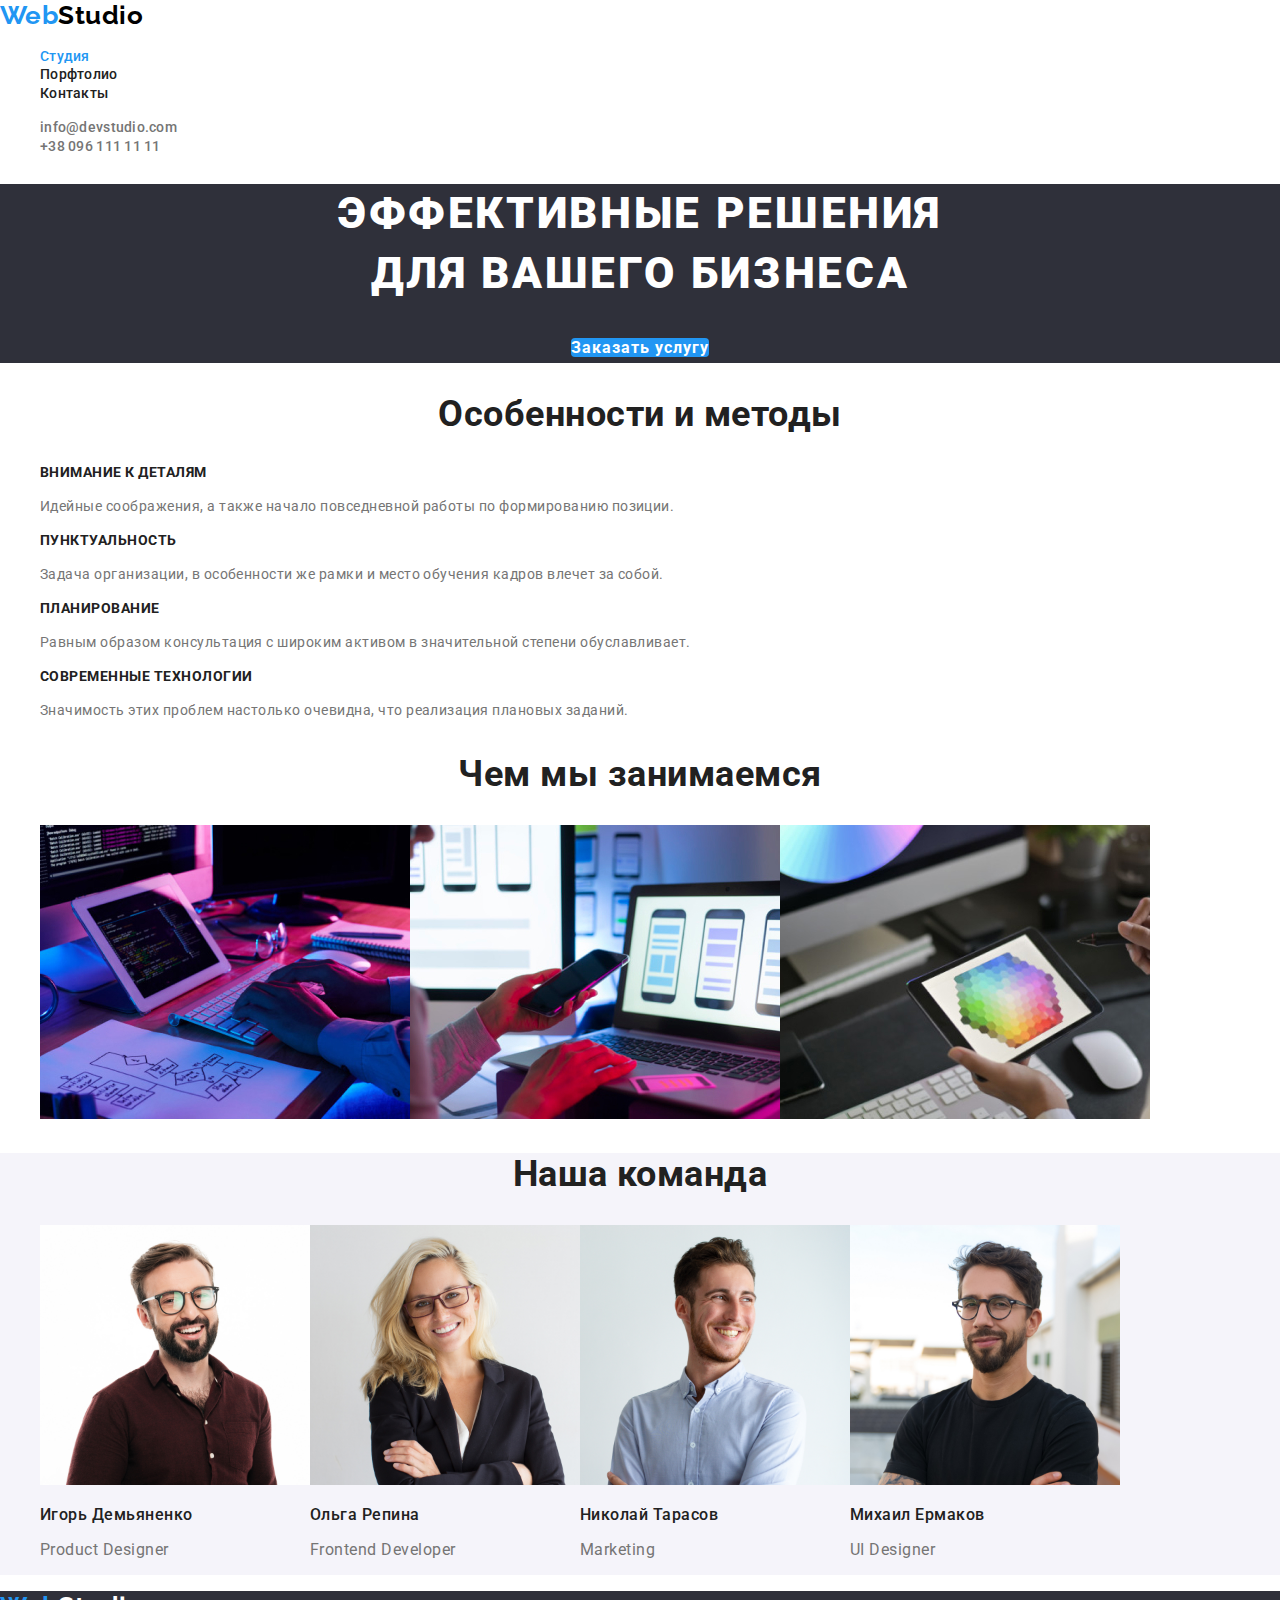
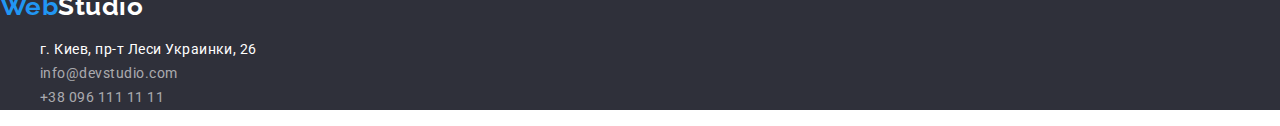
<file: index.html>
<!DOCTYPE html>
<html lang="ru">
<head>
    <meta charset="UTF-8">
    <meta name="viewport" content="width=device-width, initial-scale=1.0">
    <link href="https://fonts.googleapis.com/css2?family=Raleway:wght@700&family=Roboto:wght@400;500;700;900&display=swap"
        rel="stylesheet">
    <link rel="stylesheet" href="./css/normalise.css">
    <link rel="stylesheet" href="./css/styles.css">
    <title>WebStudio</title>
</head>
<body class="page">

    <!-- Голова -->

    <header class="page-header">
        <nav>
            <a href="./index.html" class="logo">Web<span class="header-studio">Studio</span></a>
            <ul class="site-nav list">
                <li><a href="./index.html" class="nav-link current">Студия</a></li>
                <li><a href="./portfolio.html" class="nav-link">Порфтолио</a></li>
                <li><a href="" class="nav-link">Контакты</a></li>
            </ul>
        </nav>
            <ul class="page-header-contacts list">
                <li><a class="header-contacts" href="mailto:info@devstudio.com">info@devstudio.com</a></li>
                <li><a class="header-contacts" href="tel:+380961111111">+38 096 111 11 11</a></li>
            </ul>
    </header>
    <main>

        <!-- Герой -->

        <section class="hero">
            <h1 class="hero-title">Эффективные решения <br/> для вашего бизнеса</h1>
            <a href="" class="btn primary">Заказать услугу</a>
        </section>

        <!-- Особенности -->

        <section class="section-features">
            <h2 class="section-title">Особенности и методы</h2>
            <ul class="features-list list">
                <li>
                    <h3 class="features-title">Внимание к деталям</h3>
                    <p class="features-text">Идейные соображения, а также начало повседневной работы по формированию позиции.</p>
                </li>

                <li>
                    <h3 class="features-title">Пунктуальность</h3>
                    <p class="features-text">Задача организации, в особенности же рамки и место обучения кадров влечет за собой.</p>
                </li>

                <li>
                    <h3 class="features-title">Планирование</h3>
                    <p class="features-text">Равным образом консультация с широким активом в значительной степени обуславливает.</p>
                </li>

                <li>
                    <h3 class="features-title">Современные технологии</h3>
                    <p class="features-text">Значимость этих проблем настолько очевидна, что реализация плановых заданий.</p>
                </li>
            </ul>
        </section>

        <!-- Чем занимаемся -->
        
        <section class="section-duties">
            <h2 class="section-title">Чем мы занимаемся</h2>
            <ul class="duties-list list">
                <li><img src="./images/img1.jpg" alt="Программирование" width="370"></li>
                <li><img src="./images/img2.jpg" alt="Мобильные приложения" width="370"></li>
                <li><img src="./images/img3.jpg" alt="Дизайнерские решения" width="370"></li>
            </ul>
        </section>

        <!-- Наша команда -->

        <section class="section-team">
            <h2 class="section-title">Наша команда</h2>
            <ul class="team-list list">
                <li>
                    <img src="./images/photo-igor.jpg" alt="Фото Игоря Демьяненко" width="270">
                    <h3 class="teammate-name">Игорь Демьяненко</h3>
                    <p class="profession">Product Designer</p>
                </li>
                <li>
                    <img src="./images/photo-olga.jpg" alt="Фото Ольги Репиной" width="270">
                    <h3 class="teammate-name">Ольга Репина</h3>
                    <p class="profession">Frontend Developer</p>
                </li>
                <li>
                    <img src="./images/photo-nikolaj.jpg" alt="Фото Николая Тарасова" width="270">
                    <h3 class="teammate-name">Николай Тарасов</h3>
                    <p class="profession">Marketing</p>
                </li>
                <li>
                    <img src="./images/photo-mihail.jpg" alt="Фото Михаила Ермакова" width="270">
                    <h3 class="teammate-name">Михаил Ермаков</h3>
                    <p class="profession">UI Designer</p>
                </li>
            </ul>
        </section>
    </main>

    <!-- Подвал -->

    <footer class="footer">
            <a href="./index.html" class="logo">Web<span class="footer-studio-logo">Studio</span></a>
            <address>
                <ul class="footer-contacts list">
                    <li><a class="exact-address" href="https://www.google.com/maps/place/бул.+Леси+Украинки,+26,+Киев,+Украина,+02000/@50.4265841,30.5361971,17z/data=!3m1!4b1!4m5!3m4!1s0x40d4cf0e033ecbe9:0x57a4dffefec77da0!8m2!3d50.4265807!4d30.5383858" target="_blank" rel="noopener noreferrer">г. Киев, пр-т Леси Украинки, 26</a></li>
                    <li><a class="footer-contact" href="mailto:info@devstudio.com">info@devstudio.com</a></li>
                    <li><a class="footer-contact" href="tel:+380961111111">+38 096 111 11 11</a></li>
                </ul>
            </address>
    </footer>
</body>
</html>
</file>
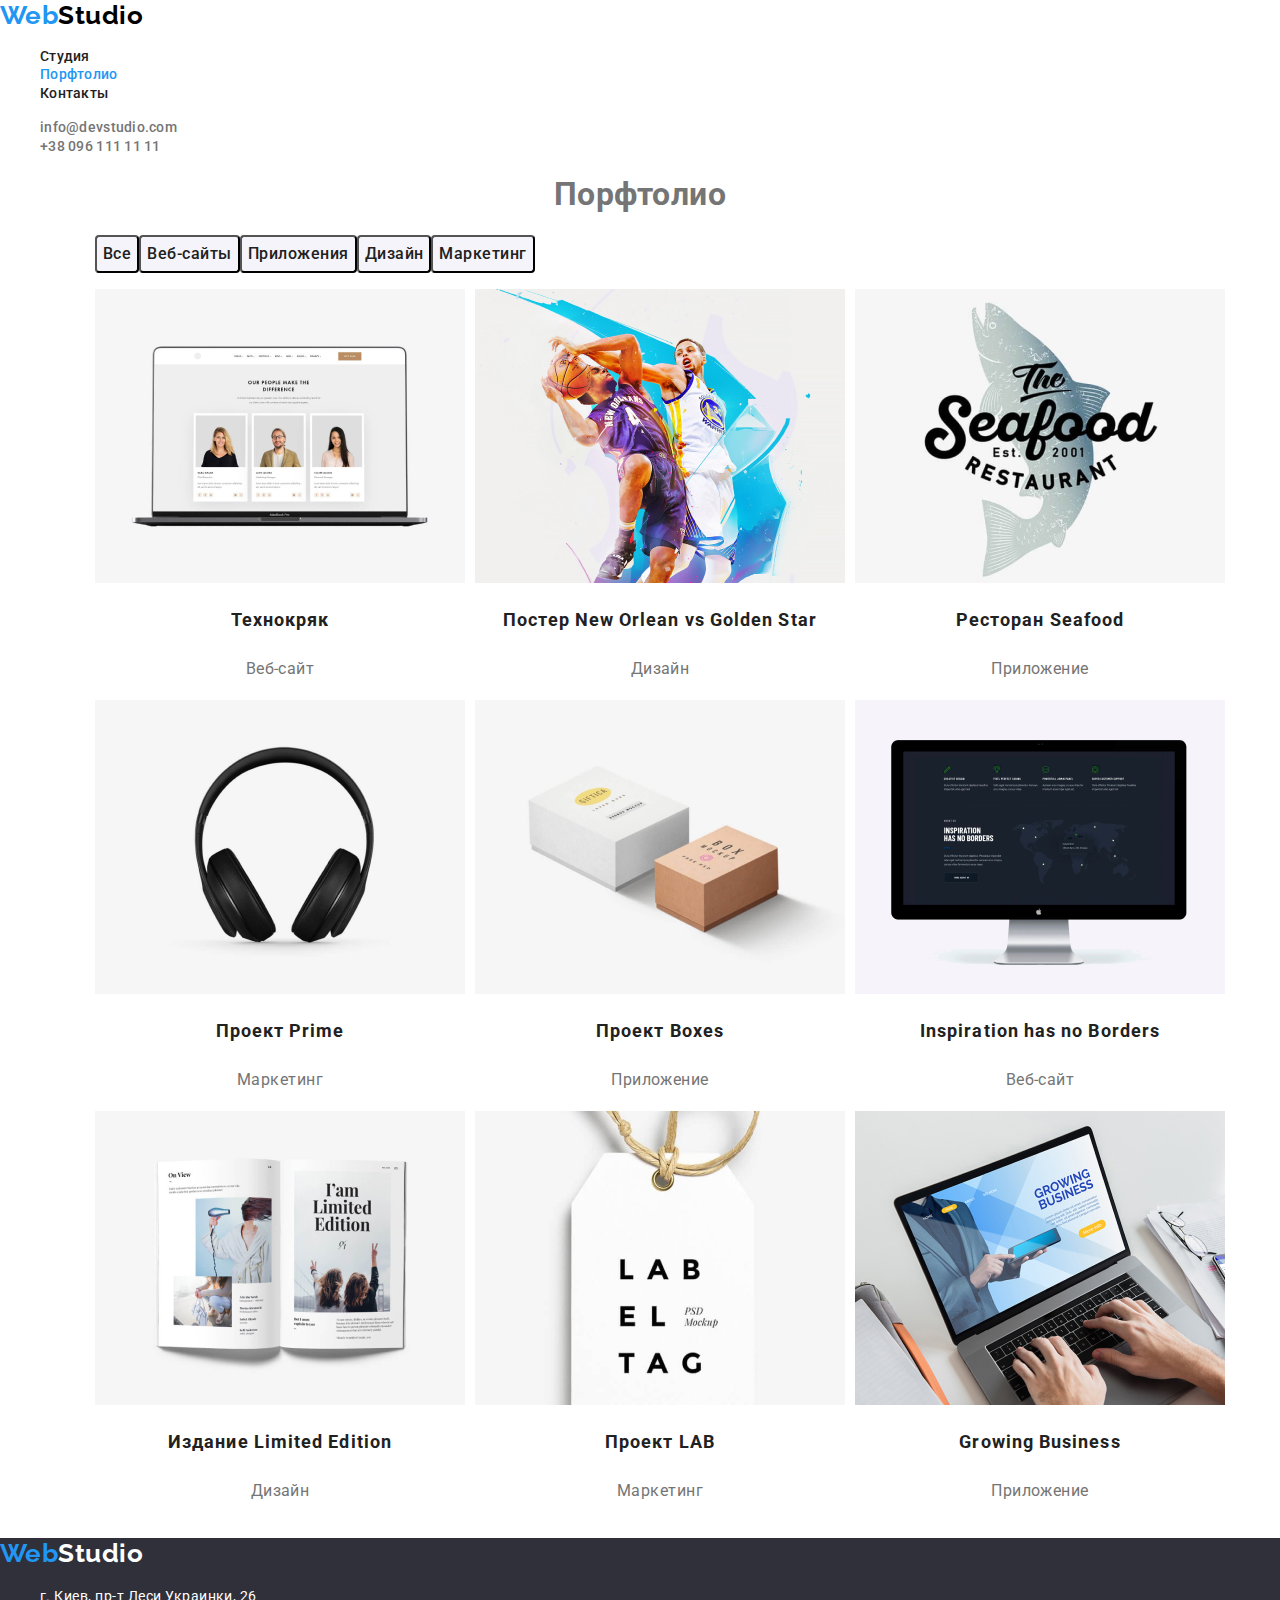
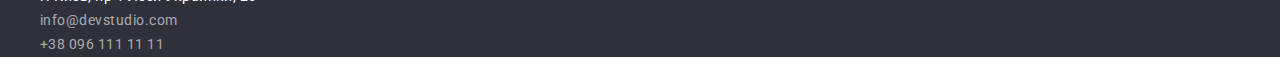
<file: portfolio.html>
<!DOCTYPE html>
<html lang="ru">
<head>
    <meta charset="UTF-8">
    <meta name="viewport" content="width=device-width, initial-scale=1.0">
    <link href="https://fonts.googleapis.com/css2?family=Raleway:wght@700&family=Roboto:wght@400;500;700;900&display=swap"
        rel="stylesheet">
    <link rel="stylesheet" href="./css/normalise.css">
    <link rel="stylesheet" href="./css/styles.css">
    <title>Portfolio</title>
</head>
<body>
    <!-- Голова -->
    
    <header class="page-header">
        <nav>
            <a href="./index.html" class="logo">Web<span class="header-studio">Studio</span></a>
            <ul class="site-nav list">
                <li><a class="nav-link " href="./index.html">Студия</a></li>
                <li><a class="nav-link current" href="./portfolio.html">Порфтолио</a></li>
                <li><a class="nav-link" href="">Контакты</a></li>
            </ul>
        </nav>
        <ul class="page-header-contacts list">
            <li><a class="header-contacts" href="mailto:info@devstudio.com">info@devstudio.com</a></li>
            <li><a class="header-contacts" href="tel:+380961111111">+38 096 111 11 11</a></li>
        </ul>
    </header>

    <main>
        <section class="portfolio-container">
            <h1>Порфтолио</h1>
            <ul class="buttons list">
                <li><button type="button" class="btn secondary">Все</button></li>
                <li><button type="button" class="btn secondary">Веб-сайты</button></li>
                <li><button type="button" class="btn secondary">Приложения</button></li>
                <li><button type="button" class="btn secondary">Дизайн</button></li>
                <li><button type="button" class="btn secondary">Маркетинг</button></li>
            </ul>
            <ul class="portfolio list">
                <li class="portfolio-elements">
                    <a href="">
                        <img src="./images/notebook.jpg" alt="Ноутбук с открытым веб-сайтом" width="370">
                        <h2 class="element-title">Технокряк</h2>
                        <p class="element-text">Веб-сайт</p>
                    </a>
                </li>
                <li class="portfolio-elements">
                    <a href="">
                        <img src="./images/basketball.jpg" alt="Постер" width="370">
                        <h2 class="element-title">Постер New Orlean vs Golden Star</h2>
                        <p class="element-text">Дизайн</p>
                    </a>
                </li>
                <li class="portfolio-elements">
                    <a href="">
                        <img src="./images/seafood.jpg" alt="Логотип ресторана" width="370">
                        <h2 class="element-title">Ресторан Seafood</h2>
                        <p class="element-text">Приложение</p>
                    </a>
                </li>
                <li class="portfolio-elements">
                    <a href="">
                        <img src="./images/earphones.jpg" alt="Наушники" width="370">
                        <h2 class="element-title">Проект Prime</h2>
                        <p class="element-text">Маркетинг</p>
                    </a>
                </li>
                <li class="portfolio-elements">
                    <a href="">
                        <img src="./images/boxes.jpg" alt="Две коробки" width="370">
                        <h2 class="element-title">Проект Boxes</h2>
                        <p class="element-text">Приложение</p>
                    </a>
                </li>
                <li class="portfolio-elements">
                    <a href="">
                        <img src="./images/monitor.jpg" alt="Монитор с открытым веб-сайтом" width="370">
                        <h2 class="element-title">Inspiration has no Borders</h2>
                        <p class="element-text">Веб-сайт</p>
                    </a>
                </li>
                <li class="portfolio-elements">
                    <a href="">
                        <img src="./images/book.jpg" alt="Книга" width="370">
                        <h2 class="element-title">Издание Limited Edition</h2>
                        <p class="element-text">Дизайн</p>
                    </a>
                </li>
                <li class="portfolio-elements">
                    <a href="">
                        <img src="./images/labeltag.jpg" alt="Этикетка" width="370">
                        <h2 class="element-title">Проект LAB</h2>
                        <p class="element-text">Маркетинг</p>
                    </a>
                </li>
                <li class="portfolio-elements">
                    <a href="">
                        <img src="./images/buisness.jpg" alt="Ростущий бизнес" width="370">
                        <h2 class="element-title">Growing Business</h2>
                        <p class="element-text">Приложение</p>
                    </a>
                </li>
            </ul>
        </section>

    </main>
    <!-- Подвал -->
    
    <footer class="footer">
        <a href="./index.html" class="logo">Web<span class="footer-studio-logo">Studio</span></a>
        <address>
            <ul class="footer-contacts list">
                <li><a class="exact-address"
                        href="https://www.google.com/maps/place/бул.+Леси+Украинки,+26,+Киев,+Украина,+02000/@50.4265841,30.5361971,17z/data=!3m1!4b1!4m5!3m4!1s0x40d4cf0e033ecbe9:0x57a4dffefec77da0!8m2!3d50.4265807!4d30.5383858"
                        target="_blank" rel="noopener noreferrer">г. Киев, пр-т Леси Украинки, 26</a></li>
                <li><a class="footer-contact" href="mailto:info@devstudio.com">info@devstudio.com</a></li>
                <li><a class="footer-contact" href="tel:+380961111111">+38 096 111 11 11</a></li>
            </ul>
        </address>
    </footer>
    
</body>
</html>
</file>
<file: css/styles.css>
/* Цвет основного текста #757575; */
/* Вторичный цвет текста #212121; */
/* Белый #FFFFFF; */
/* Акцент #2196F3; */
/* Контакты в подвале 255,255,255,0,6; */
/* Цвет фона #FFFFFF */
/* Цвет фона команды #F5F4FA; */
/* Цвет фона подвала #2F303A */

:root {
  --primary-text-color: #757575;
  --title-text-color: #212121;
  --accent-color: #2196f3;
  --white-color: #fff;
  --primary-background-color: #2f303a;
  --secondary-background-color: #f5f4fa;
  --logo-studio-header-color: #000000;
  --footer-studio-footer-color: #fff;
  --footer-contacts-color: rgb(255, 255, 255, 0.6);
}

body {
  background-color: var(--white-color);
  color: var(--primary-text-color);
  font-family: 'Roboto', sans-serif;
  letter-spacing: 0.03em;
  max-width: 1600px;
  margin: auto;
}

/* Logo  */

.logo {
  color: var(--accent-color);
  text-decoration: none;
  font-family: 'Raleway', sans-serif;
  font-weight: 700;
  font-size: 26px;
  line-height: 1.19;
}
.header-studio {
  color: var(--logo-studio-header-color);
}
.footer-studio-logo {
  color: var(--footer-studio-footer-color);
}
.list {
  list-style: none;
}

/* Site nav */

.nav-link {
  color: var(--title-text-color);
  text-decoration: none;
  font-weight: 500;
  font-size: 14px;
  line-height: 1.14;
  letter-spacing: 0.02em;
}
.site-nav .nav-link:hover,
.site-nav .nav-link:focus {
  color: var(--accent-color);
}
.site-nav .nav-link.current {
  color: var(--accent-color);
}

/* Header Contacts */

.page-header-contacts .header-contacts {
  text-decoration: none;
  color: var(--primary-text-color);
  font-weight: 500;
  font-size: 14px;
  line-height: 1.14;
  letter-spacing: 0.02em;
}
.header-contacts:hover,
.header-contacts:focus {
  color: var(--accent-color);
}

/* Hero  */

.hero {
  background-color: var(--primary-background-color);
  text-align: center;
}
.hero .btn.primary {
  text-decoration: none;
}

.hero-title {
  color: var(--white-color);
  text-transform: uppercase;
  font-weight: 900;
  font-size: 44px;
  line-height: 1.36;
  letter-spacing: 0.06em;
}

/* Sections */

.duties-list {
  display: flex;
  flex-direction: row;
}

.section-title {
  color: var(--title-text-color);
  font-size: 36px;
  line-height: 1.17;
  text-align: center;
}

/* Features */

.features-list .features-title {
  color: var(--title-text-color);
  text-transform: uppercase;
  font-size: 14px;
  line-height: 1.14;
}
.features-list .features-text {
  color: var(--primary-text-color);
  font-size: 14px;
  line-height: 1.71;
}

/* Team  */

.section-team {
  background-color: var(--secondary-background-color);
}

.team-list {
  display: flex;
  flex-direction: row;
}

.team-list .teammate-name {
  color: var(--title-text-color);
  font-size: 16px;
  font-weight: 500;
  line-height: 1.19;
}
.team-list .profession {
  color: var(--primary-text-color);
  font-size: 16px;
  line-height: 1.19;
}

/* Footer  */

.footer {
  background-color: var(--primary-background-color);
  color: rgb(255, 255, 255, 0.6);
  text-decoration: none;
}

.footer .exact-address {
  color: var(--white-color);
  font-style: normal;
  font-size: 14px;
  line-height: 1.71;
  text-decoration: none;
}

.footer .footer-contact {
  color: var(--footer-contacts-color);
  text-decoration: none;
  font-style: normal;
  font-size: 14px;
  line-height: 1.71;
}

/* Buttons */

.btn {
  color: var(--title-text-color);
  background-color: var(--white-color);
  font-family: inherit;
  cursor: pointer;
  align-items: center;
  text-align: center;
}
.btn.primary {
  color: var(--white-color);
  background-color: var(--accent-color);
  font-weight: 700;
  font-size: 16px;
  line-height: 1.87;
  letter-spacing: 0.06em;
  border-radius: 4px;
}
.btn.secondary {
  background-color: var(--secondary-background-color);
  height: 38px;
  border-radius: 4px;
  font-size: 16px;
  font-weight: 500;
  line-height: 1.62;
  letter-spacing: 0.03em;
}

.btn.secondary:hover,
.btn.secondary:focus {
  color: var(--white-color);
  background-color: var(--accent-color);
}

/* Portfolio */

.portfolio {
  display: flex;
  flex-wrap: wrap;
  justify-content: space-between;
}

.buttons {
  display: flex;
  flex-direction: row;
}

.portfolio-container {
  max-width: 1170px;
  margin: auto;
  text-align: center;
}

.portfolio-elements .element-title {
  color: var(--title-text-color);
  font-weight: 700;
  font-size: 18px;
  font-style: normal;
  line-height: 2;
  letter-spacing: 0.06em;
}
.portfolio-elements .element-text {
  color: var(--primary-text-color);
  font-weight: 400;
  font-size: 16px;
  line-height: 1.87;
}

.portfolio-elements > a {
  text-decoration: none;
}
</file>
<file: css/normalise.css>
/*! normalize.css v8.0.1 | MIT License | github.com/necolas/normalize.css */

/* Document
   ========================================================================== */

/**
 * 1. Correct the line height in all browsers.
 * 2. Prevent adjustments of font size after orientation changes in iOS.
 */

html {
  line-height: 1.15; /* 1 */
  -webkit-text-size-adjust: 100%; /* 2 */
}

/* Sections
   ========================================================================== */

/**
 * Remove the margin in all browsers.
 */

body {
  margin: 0;
}

/**
 * Render the `main` element consistently in IE.
 */

main {
  display: block;
}

/**
 * Correct the font size and margin on `h1` elements within `section` and
 * `article` contexts in Chrome, Firefox, and Safari.
 */

h1 {
  font-size: 2em;
  margin: 0.67em 0;
}

/* Grouping content
   ========================================================================== */

/**
 * 1. Add the correct box sizing in Firefox.
 * 2. Show the overflow in Edge and IE.
 */

hr {
  box-sizing: content-box; /* 1 */
  height: 0; /* 1 */
  overflow: visible; /* 2 */
}

/**
 * 1. Correct the inheritance and scaling of font size in all browsers.
 * 2. Correct the odd `em` font sizing in all browsers.
 */

pre {
  font-family: monospace, monospace; /* 1 */
  font-size: 1em; /* 2 */
}

/* Text-level semantics
   ========================================================================== */

/**
 * Remove the gray background on active links in IE 10.
 */

a {
  background-color: transparent;
}

/**
 * 1. Remove the bottom border in Chrome 57-
 * 2. Add the correct text decoration in Chrome, Edge, IE, Opera, and Safari.
 */

abbr[title] {
  border-bottom: none; /* 1 */
  text-decoration: underline; /* 2 */
  text-decoration: underline dotted; /* 2 */
}

/**
 * Add the correct font weight in Chrome, Edge, and Safari.
 */

b,
strong {
  font-weight: bolder;
}

/**
 * 1. Correct the inheritance and scaling of font size in all browsers.
 * 2. Correct the odd `em` font sizing in all browsers.
 */

code,
kbd,
samp {
  font-family: monospace, monospace; /* 1 */
  font-size: 1em; /* 2 */
}

/**
 * Add the correct font size in all browsers.
 */

small {
  font-size: 80%;
}

/**
 * Prevent `sub` and `sup` elements from affecting the line height in
 * all browsers.
 */

sub,
sup {
  font-size: 75%;
  line-height: 0;
  position: relative;
  vertical-align: baseline;
}

sub {
  bottom: -0.25em;
}

sup {
  top: -0.5em;
}

/* Embedded content
   ========================================================================== */

/**
 * Remove the border on images inside links in IE 10.
 */

img {
  border-style: none;
}

/* Forms
   ========================================================================== */

/**
 * 1. Change the font styles in all browsers.
 * 2. Remove the margin in Firefox and Safari.
 */

button,
input,
optgroup,
select,
textarea {
  font-family: inherit; /* 1 */
  font-size: 100%; /* 1 */
  line-height: 1.15; /* 1 */
  margin: 0; /* 2 */
}

/**
 * Show the overflow in IE.
 * 1. Show the overflow in Edge.
 */

button,
input {
  /* 1 */
  overflow: visible;
}

/**
 * Remove the inheritance of text transform in Edge, Firefox, and IE.
 * 1. Remove the inheritance of text transform in Firefox.
 */

button,
select {
  /* 1 */
  text-transform: none;
}

/**
 * Correct the inability to style clickable types in iOS and Safari.
 */

button,
[type='button'],
[type='reset'],
[type='submit'] {
  -webkit-appearance: button;
}

/**
 * Remove the inner border and padding in Firefox.
 */

button::-moz-focus-inner,
[type='button']::-moz-focus-inner,
[type='reset']::-moz-focus-inner,
[type='submit']::-moz-focus-inner {
  border-style: none;
  padding: 0;
}

/**
 * Restore the focus styles unset by the previous rule.
 */

button:-moz-focusring,
[type='button']:-moz-focusring,
[type='reset']:-moz-focusring,
[type='submit']:-moz-focusring {
  outline: 1px dotted ButtonText;
}

/**
 * Correct the padding in Firefox.
 */

fieldset {
  padding: 0.35em 0.75em 0.625em;
}

/**
 * 1. Correct the text wrapping in Edge and IE.
 * 2. Correct the color inheritance from `fieldset` elements in IE.
 * 3. Remove the padding so developers are not caught out when they zero out
 *    `fieldset` elements in all browsers.
 */

legend {
  box-sizing: border-box; /* 1 */
  color: inherit; /* 2 */
  display: table; /* 1 */
  max-width: 100%; /* 1 */
  padding: 0; /* 3 */
  white-space: normal; /* 1 */
}

/**
 * Add the correct vertical alignment in Chrome, Firefox, and Opera.
 */

progress {
  vertical-align: baseline;
}

/**
 * Remove the default vertical scrollbar in IE 10+.
 */

textarea {
  overflow: auto;
}

/**
 * 1. Add the correct box sizing in IE 10.
 * 2. Remove the padding in IE 10.
 */

[type='checkbox'],
[type='radio'] {
  box-sizing: border-box; /* 1 */
  padding: 0; /* 2 */
}

/**
 * Correct the cursor style of increment and decrement buttons in Chrome.
 */

[type='number']::-webkit-inner-spin-button,
[type='number']::-webkit-outer-spin-button {
  height: auto;
}

/**
 * 1. Correct the odd appearance in Chrome and Safari.
 * 2. Correct the outline style in Safari.
 */

[type='search'] {
  -webkit-appearance: textfield; /* 1 */
  outline-offset: -2px; /* 2 */
}

/**
 * Remove the inner padding in Chrome and Safari on macOS.
 */

[type='search']::-webkit-search-decoration {
  -webkit-appearance: none;
}

/**
 * 1. Correct the inability to style clickable types in iOS and Safari.
 * 2. Change font properties to `inherit` in Safari.
 */

::-webkit-file-upload-button {
  -webkit-appearance: button; /* 1 */
  font: inherit; /* 2 */
}

/* Interactive
   ========================================================================== */

/*
 * Add the correct display in Edge, IE 10+, and Firefox.
 */

details {
  display: block;
}

/*
 * Add the correct display in all browsers.
 */

summary {
  display: list-item;
}

/* Misc
   ========================================================================== */

/**
 * Add the correct display in IE 10+.
 */

template {
  display: none;
}

/**
 * Add the correct display in IE 10.
 */

[hidden] {
  display: none;
}
</file>
